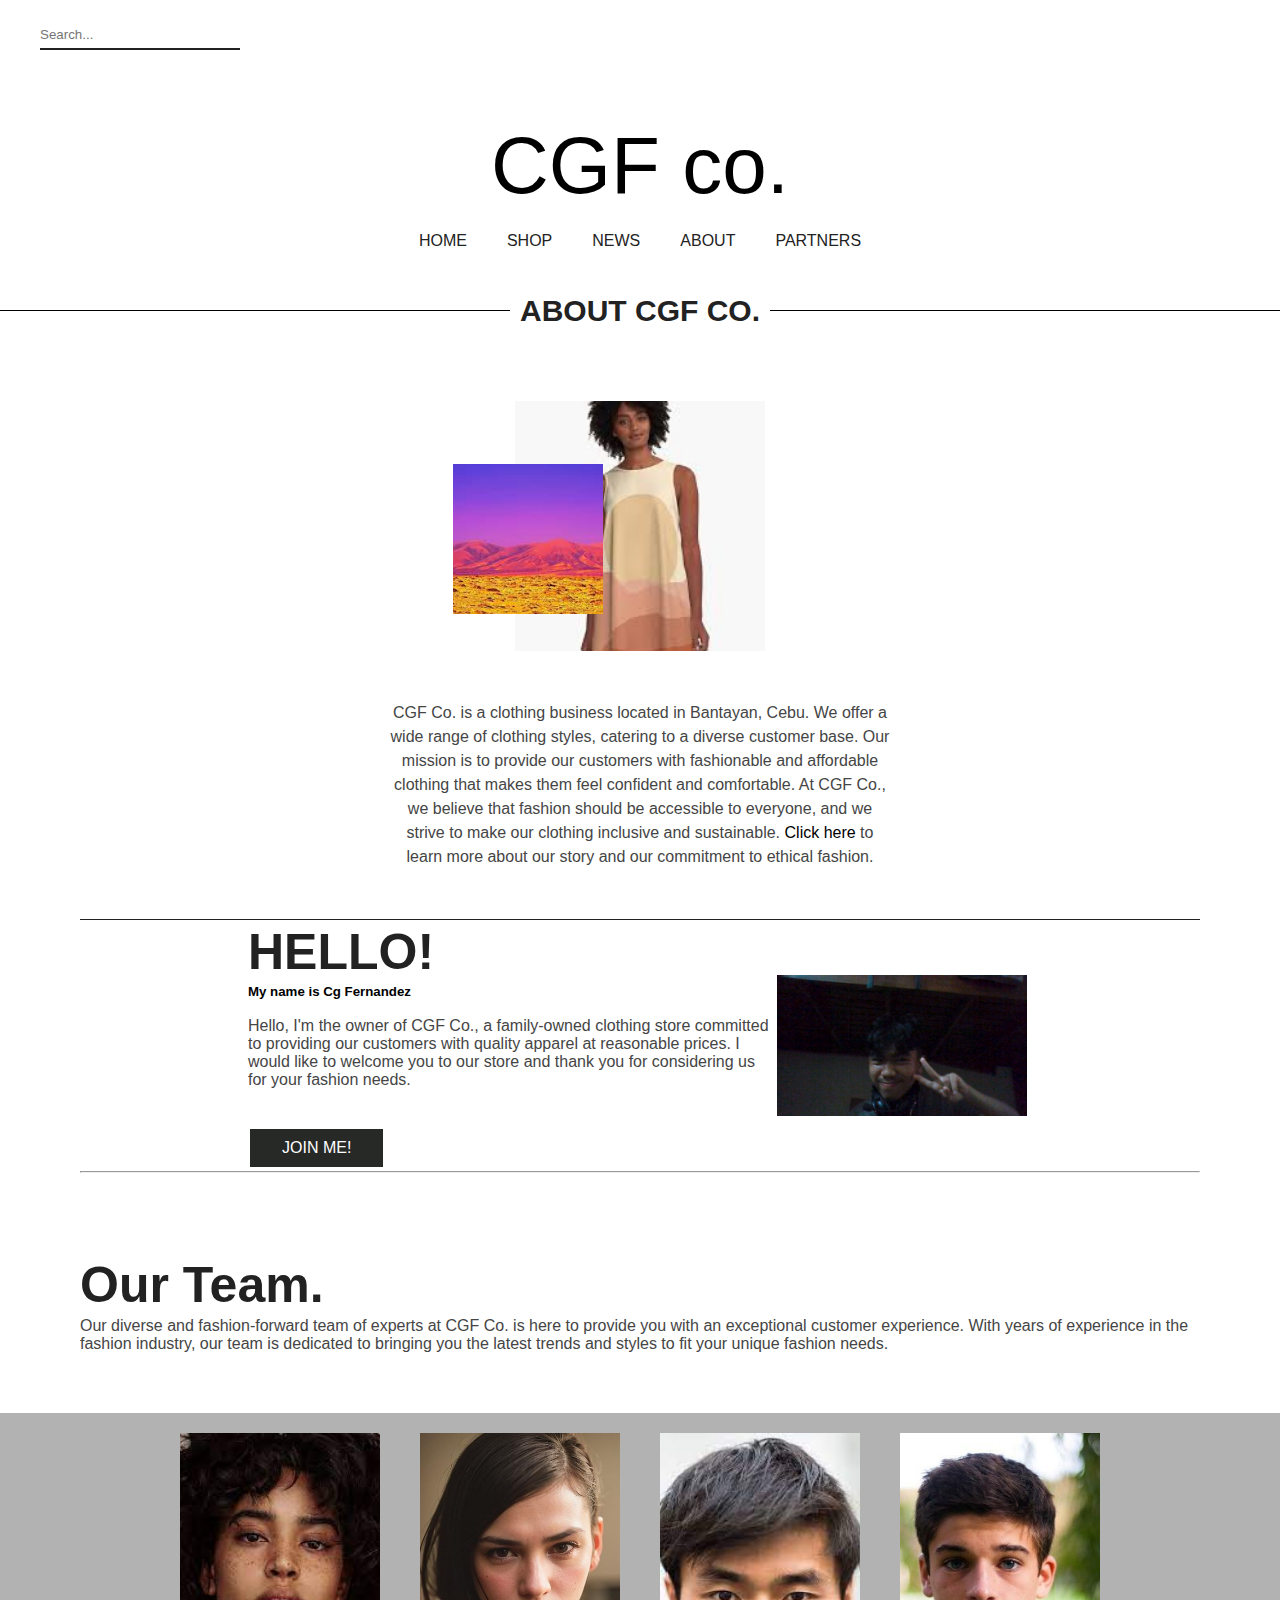
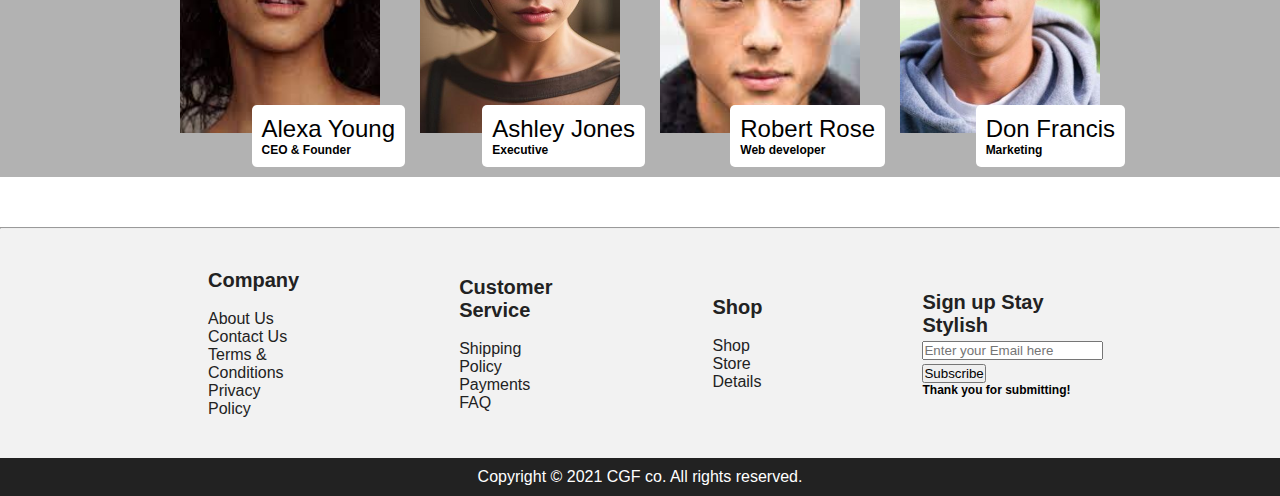
<file: about.html>
<!DOCTYPE html>
<html lang="en">
<head>
    <meta charset="UTF-8">
    <meta name="viewport" content="width=device-width, initial-scale=1.0">
    <title>CGF co.</title>
    <link rel="stylesheet" href="css/styles.css">
    <link rel="stylesheet" href="https://cdnjs.cloudflare.com/ajax/libs/font-awesome/6.5.1/css/all.min.css" integrity="sha512-DTOQO9RWCH3ppGqcWaEA1BIZOC6xxalwEsw9c2QQeAIftl+Vegovlnee1c9QX4TctnWMn13TZye+giMm8e2LwA==" crossorigin="anonymous" referrerpolicy="no-referrer" /></head>
<body>

<section id="search">
    <input type="text" placeholder="Search..." class="page-search">
    
    <div>   
    <ul id="searchIcons">
        <li><a href="login.html"><i class="fa-regular fa-user"></i></a></li>
        <li><a href="cart.html"><i class="fa-solid fa-cart-shopping"></i></a></li>
    </ul>
    </div>
</section>

 <section id="header">
    <a href="#default" class="logo">CGF co.</a>
    <div>
        <ul id="navbar">
            <li><a href="index.html">HOME</a></li>
            <li><a href="shop.html">SHOP</a></li>
            <li><a href="News.html">NEWS</a></li>
            <li><a href="about.html">ABOUT</a></li>
            <li><a href="partners.html">PARTNERS</a></li>
        </ul>
    </div>
 </section>

<div class="header-line">
    <hr>
    <h2>ABOUT CGF CO.</h2>
</div>

<section id="about1" class="section-p1">
    <div id="Overlapping">
        <img class="large-image" src="pics/optop2.jpg" alt="Large Image">
        <img class="small-image" src="pics/ontop.jpg" alt="Small Image">
    </div>
    <div class="centered-text">
        <p>CGF Co. is a clothing business located in Bantayan, Cebu. We offer a wide range of clothing styles, catering to a diverse customer base. Our mission is to provide our customers with fashionable and affordable clothing that makes them feel confident and comfortable. At CGF Co., we believe that fashion should be accessible to everyone, and we strive to make our clothing inclusive and sustainable. <a href="#">Click here</a> to learn more about our story and our commitment to ethical fashion.</p>
    </div>
    <div id="ownerSection">
        <div class="owner-container">
        <div id="owner-info">
            <h1>HELLO!</h1>
            <h5>My name is Cg Fernandez</h5>
            <br>
            <p>
                ​Hello, I'm the owner of CGF Co., a family-owned clothing store committed to providing our customers with quality apparel at reasonable prices. I would like to welcome you to our store and thank you for considering us for your fashion needs.
            </p>
            <a href="#"><i class="fa-brands fa-facebook"></i></a>
            <a href="#"><i class="fa-brands fa-square-instagram"></i></a>
            <a href="#"><i class="fa-brands fa-linkedin"></i></a>
            <br><br>
            <button class="add-to-cart">JOIN ME!</button>
        </div>
        <div id="owner-image">
            <img src="pics/me.jpg" alt="Owner">
        </div>
        </div>
    </div>
    <hr>
</section>

 <!--extension of about--> 
<div class="section-m1">
    <h1>Our Team.</h1>
    <p>Our diverse and fashion-forward team of experts at CGF Co. is here to provide you with an exceptional customer experience. With years of experience in the fashion industry, our team is dedicated to bringing you the latest trends and styles to fit your unique fashion needs.</p>
</div>
<div id="team-section">
    <div id="team-container">
    <div class="team-member">
        <img src="pics/team1.jpg" alt="Member 1">
        <div class="member-name">Alexa Young
        <h6>CEO & Founder</h6>
        </div>
    </div>
    <div class="team-member">
        <img src="pics/team2.jpeg" alt="Member 2">
        <div class="member-name">Ashley Jones
            <h6>Executive</h6>
        </div>
    </div>
    <div class="team-member">
        <img src="pics/team3.jpg" alt="Member 3">
        <div class="member-name">​Robert Rose
        <h6>Web developer</h6>
        </div>
    </div>
    <div class="team-member">
        <img src="/pics/team4.jpg" alt="Member 4">
        <div class="member-name">Don Francis
            <h6>Marketing</h6>
        </div>
    </div>
    </div>
</div>

<hr>
<footer>
    <section class="end-container">
        <div class="endBlock-container">
            <div class="section-m1">
                <h4>Company</h4><br>
                <ul>
                    <li><a href="about.html">About Us</a></li>
                    <li><a href="contact.html">Contact Us</a></li>
                    <li><a href="terms.html">Terms & Conditions</a></li>
                    <li><a href="privacy.html">Privacy Policy</a></li>
                </ul>
            </div>
            <div class="section-m1">
                <h4>Customer Service</h4><br>
                <ul>
                    <li><a href="shipping.html">Shipping Policy</a></li>
                    <li><a href="payments.html">Payments</a></li>
                    <li><a href="faq.html">FAQ</a></li>
                </ul>
            </div>
            <div class="section-m1">
                <h4>Shop</h4><br>
                <ul>
                    <li><a href="shop.html">Shop</a></li>
                    <li><a href="store-details.html">Store Details</a></li>
                </ul>
            </div>
            <div class="section-m1">
                <h4>Sign up Stay Stylish</h><br>
                <input type="text" placeholder="Enter your Email here"><br>
                <button>Subscribe</button>
                <h6>Thank you for submitting!</h6>
            </div>
        </div>
    </section>
</footer>

<div class="footer">
    <p>Copyright © 2021 CGF co. All rights reserved.</p>
 </div> 
    <script src="script.js"></script> 
</body>
</html>
</file>
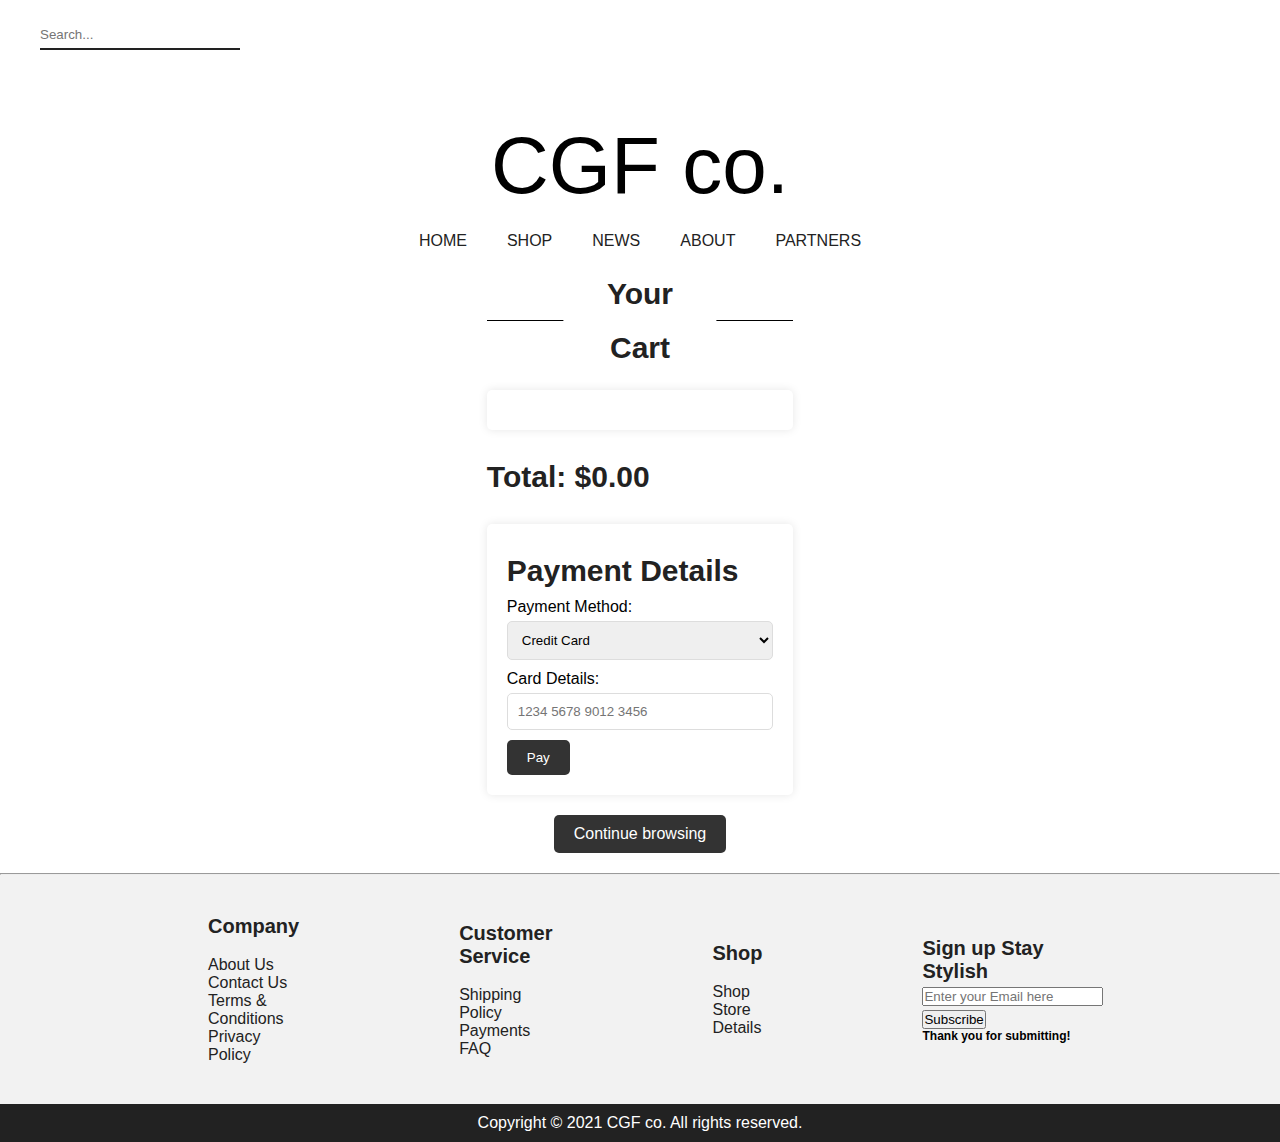
<file: cart.html>
<!DOCTYPE html>
<html lang="en">
<head>
    <meta charset="UTF-8">
    <meta name="viewport" content="width=device-width, initial-scale=1.0">
    <title>CGF co.</title>
    <link rel="stylesheet" href="css/styles.css">
    <link rel="stylesheet" href="https://cdnjs.cloudflare.com/ajax/libs/font-awesome/6.5.1/css/all.min.css" integrity="sha512-DTOQO9RWCH3ppGqcWaEA1BIZOC6xxalwEsw9c2QQeAIftl+Vegovlnee1c9QX4TctnWMn13TZye+giMm8e2LwA==" crossorigin="anonymous" referrerpolicy="no-referrer" /></head>
<body>

<section id="search">
    <input type="text" placeholder="Search..." class="page-search">
    
    <div>   
    <ul id="searchIcons">
        <li><a href="login.html"><i class="fa-regular fa-user"></i></a></li>
        <li><a href="cart.html"><i class="fa-solid fa-cart-shopping"></i></a></li>
    </ul>
    </div>
</section>

 <section id="header">
    <a href="#default" class="logo">CGF co.</a>
    <div>
        <ul id="navbar">
            <li><a href="index.html">HOME</a></li>
            <li><a href="shop.html">SHOP</a></li>
            <li><a href="News.html">NEWS</a></li>
            <li><a href="about.html">ABOUT</a></li>
            <li><a href="partners.html">PARTNERS</a></li>
        </ul>
    </div>
 </section>


 <body>
<div id="page-container">
<div class="h50px">
<div class="header-line">
    <h2>Your Cart</h2>
    <hr>
</div>
</div>


 <div id="cart-items"></div>

 <h2>Total: $<span id="total-cost">0.00</span></h2>

 <!-- Payment form -->
 <form id="payment-form">
     <h2>Payment Details</h2>
     <label for="payment-method">Payment Method:</label>
     <select id="payment-method">
         <option value="credit-card">Credit Card</option>
         <option value="bank-transfer">Bank Transfer</option>
     </select>
     <label for="card-details">Card Details:</label>
     <input id="card-details" type="text" placeholder="1234 5678 9012 3456">
     <button type="submit" id="pay-button">Pay</button>
 </form>

 <div>
    <button id="continue-browsing">Continue browsing</button>
</div>

    </div>
</body>
<hr>
<footer>
    <section class="end-container">
        <div class="endBlock-container">
            <div class="section-m1">
                <h4>Company</h4><br>
                <ul>
                    <li><a href="about.html">About Us</a></li>
                    <li><a href="contact.html">Contact Us</a></li>
                    <li><a href="terms.html">Terms & Conditions</a></li>
                    <li><a href="privacy.html">Privacy Policy</a></li>
                </ul>
            </div>
            <div class="section-m1">
                <h4>Customer Service</h4><br>
                <ul>
                    <li><a href="shipping.html">Shipping Policy</a></li>
                    <li><a href="payments.html">Payments</a></li>
                    <li><a href="faq.html">FAQ</a></li>
                </ul>
            </div>
            <div class="section-m1">
                <h4>Shop</h4><br>
                <ul>
                    <li><a href="shop.html">Shop</a></li>
                    <li><a href="store-details.html">Store Details</a></li>
                </ul>
            </div>
            <div class="section-m1">
                <h4>Sign up Stay Stylish</h><br>
                <input type="text" placeholder="Enter your Email here"><br>
                <button>Subscribe</button>
                <h6>Thank you for submitting!</h6>
            </div>
        </div>
    </section>
</footer>

<div class="footer">
    <p>Copyright © 2021 CGF co. All rights reserved.</p>
 </div> 
    <script src="cart.js"></script> 
</body>
</html>
</file>
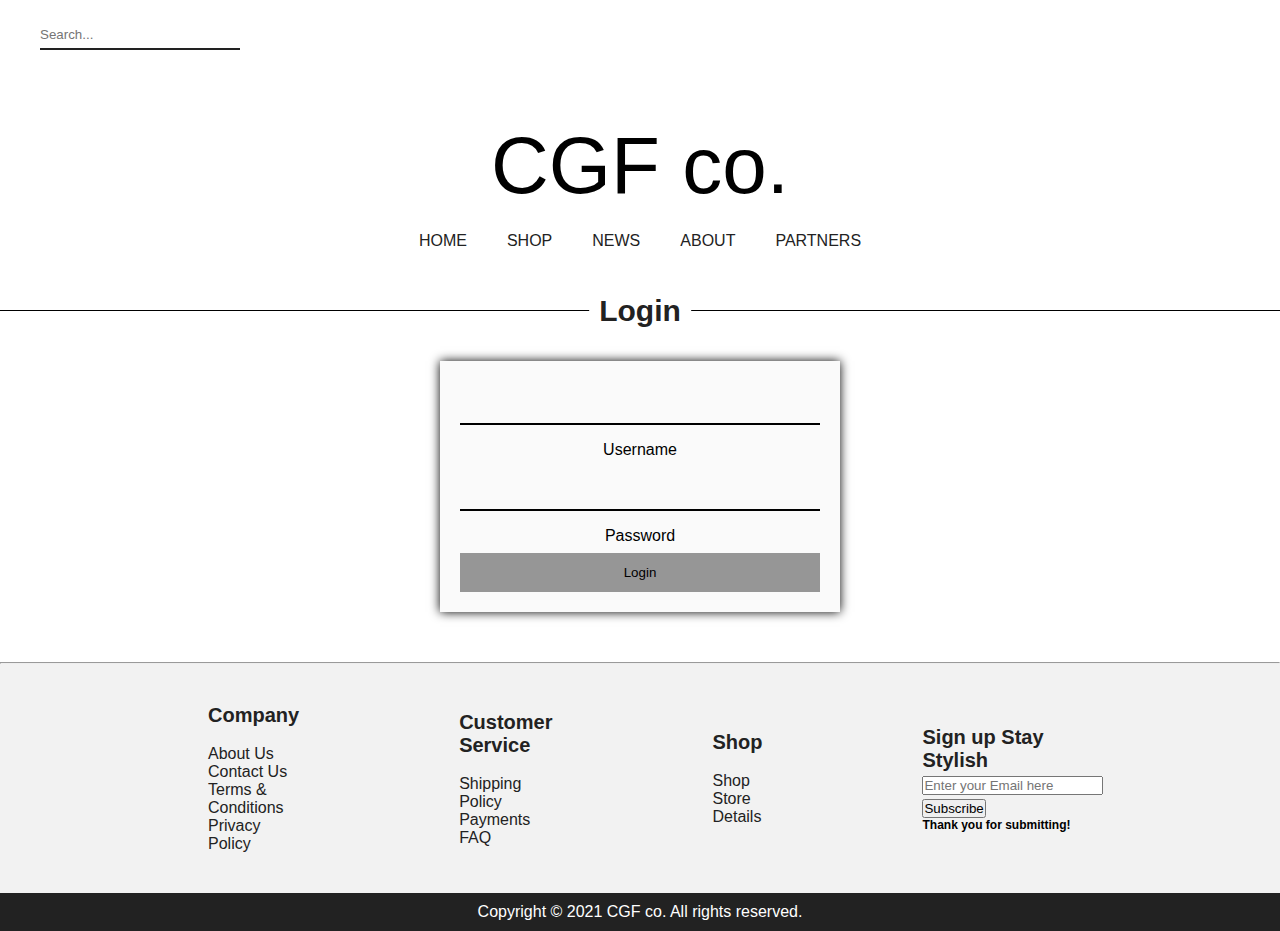
<file: login.html>
<!DOCTYPE html>
<html lang="en">
<head>
    <meta charset="UTF-8">
    <meta name="viewport" content="width=device-width, initial-scale=1.0">
    <title>CGF co.</title>
    <link rel="stylesheet" href="css/styles.css">
    <link rel="stylesheet" href="https://cdnjs.cloudflare.com/ajax/libs/font-awesome/6.5.1/css/all.min.css" integrity="sha512-DTOQO9RWCH3ppGqcWaEA1BIZOC6xxalwEsw9c2QQeAIftl+Vegovlnee1c9QX4TctnWMn13TZye+giMm8e2LwA==" crossorigin="anonymous" referrerpolicy="no-referrer" /></head>
<body>

    
<section id="search">
    <input type="text" placeholder="Search..." class="page-search">
    
    <div>   
    <ul id="searchIcons">
        <li><a href="login.html"><i class="fa-regular fa-user"></i></a></li>
        <li><a href="cart.html"><i class="fa-solid fa-cart-shopping"></i></a></li>
    </ul>
    </div>
</section>

 <section id="header">
    <a href="#default" class="logo">CGF co.</a>
    <div>
        <ul id="navbar">
            <li><a href="index.html">HOME</a></li>
            <li><a href="shop.html">SHOP</a></li>
            <li><a href="News.html">NEWS</a></li>
            <li><a href="about.html">ABOUT</a></li>
            <li><a href="partners.html">PARTNERS</a></li>
        </ul>
    </div>
 </section>



<div class="header-line">
    <hr>
    <h2>Login</h2>
</div>

<section id="login">
    <div id="login-container">
    <form id="loginForm">
        <input type="text" id="username" name="username" required>
        <label for="username">Username</label>

        <input type="password" id="password" name="password" required>
        <label for="password">Password</label>

        <button type="button" onclick="login()">Login</button>
    </form>
    </div>
</section>
    
    
<hr>
<footer>
    <section class="end-container">
        <div class="endBlock-container">
            <div class="section-m1">
                <h4>Company</h4><br>
                <ul>
                    <li><a href="about.html">About Us</a></li>
                    <li><a href="contact.html">Contact Us</a></li>
                    <li><a href="terms.html">Terms & Conditions</a></li>
                    <li><a href="privacy.html">Privacy Policy</a></li>
                </ul>
            </div>
            <div class="section-m1">
                <h4>Customer Service</h4><br>
                <ul>
                    <li><a href="shipping.html">Shipping Policy</a></li>
                    <li><a href="payments.html">Payments</a></li>
                    <li><a href="faq.html">FAQ</a></li>
                </ul>
            </div>
            <div class="section-m1">
                <h4>Shop</h4><br>
                <ul>
                    <li><a href="shop.html">Shop</a></li>
                    <li><a href="store-details.html">Store Details</a></li>
                </ul>
            </div>
            <div class="section-m1">
                <h4>Sign up Stay Stylish</h><br>
                <input type="text" placeholder="Enter your Email here"><br>
                <button>Subscribe</button>
                <h6>Thank you for submitting!</h6>
            </div>
        </div>
    </section>
</footer>

<div class="footer">
    <p>Copyright © 2021 CGF co. All rights reserved.</p>
 </div> 
    <script src="script.js"></script> 
</body>
</html>
</file>
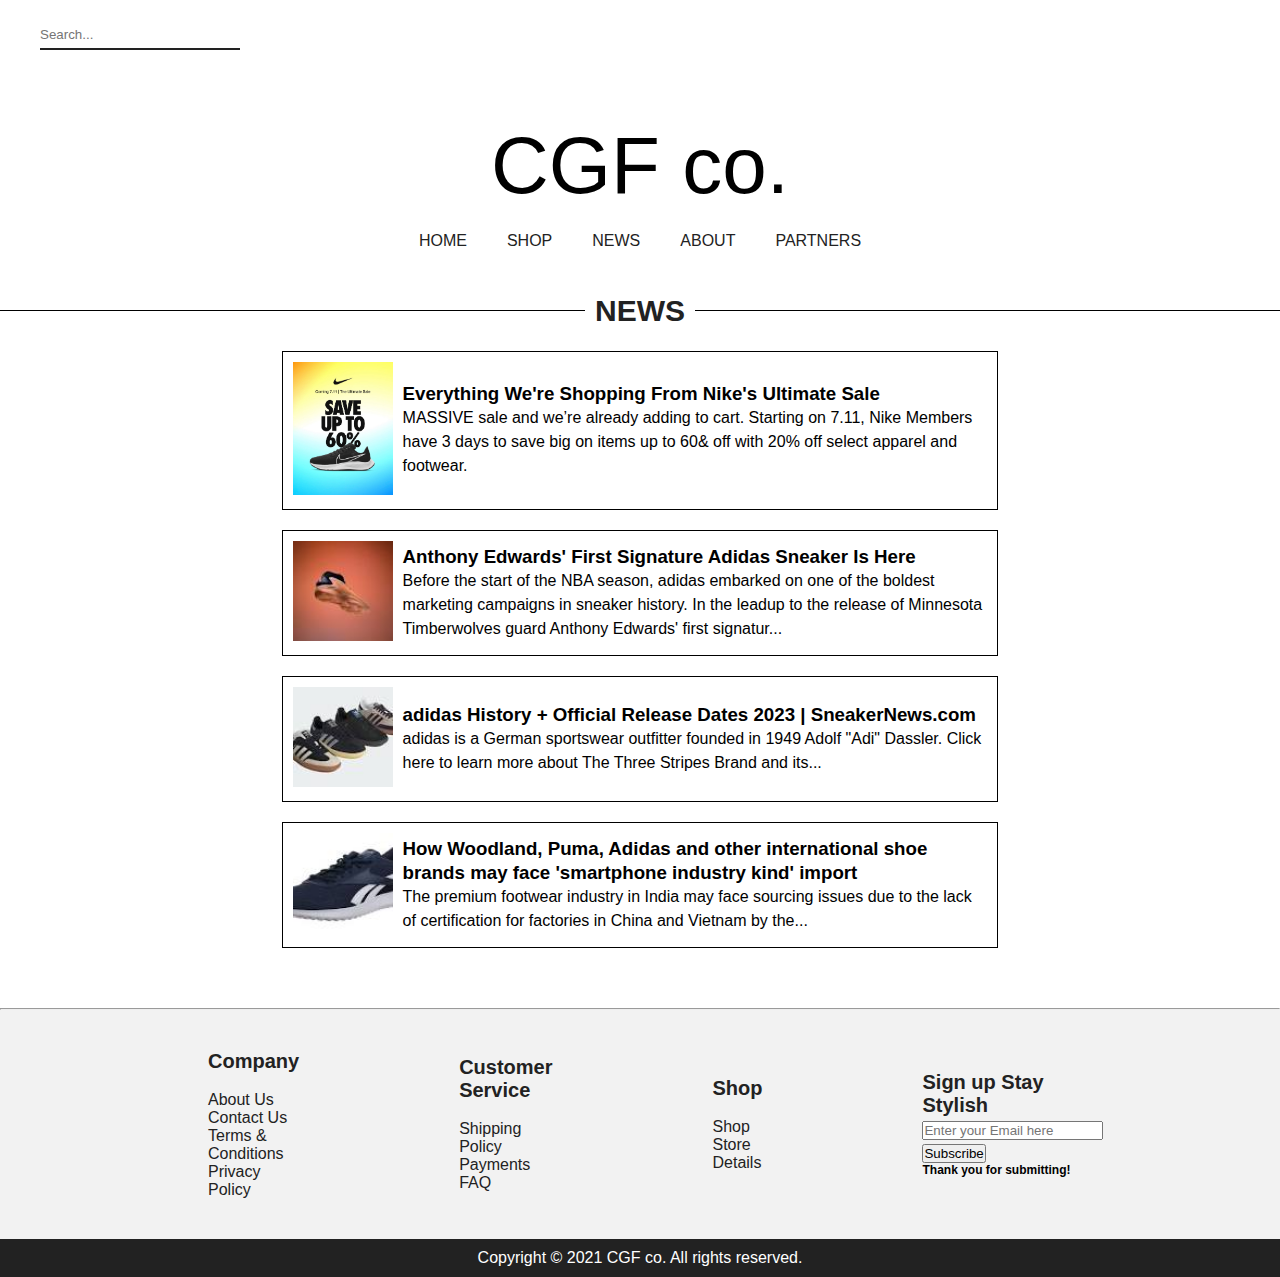
<file: News.html>
<!DOCTYPE html>
<html lang="en">
<head>
    <meta charset="UTF-8">
    <meta name="viewport" content="width=device-width, initial-scale=1.0">
    <title>CGF co.</title>
    <link rel="stylesheet" href="css/styles.css">
    <link rel="stylesheet" href="https://cdnjs.cloudflare.com/ajax/libs/font-awesome/6.5.1/css/all.min.css" integrity="sha512-DTOQO9RWCH3ppGqcWaEA1BIZOC6xxalwEsw9c2QQeAIftl+Vegovlnee1c9QX4TctnWMn13TZye+giMm8e2LwA==" crossorigin="anonymous" referrerpolicy="no-referrer" /></head>
<body>

<section id="search">
    <input type="text" placeholder="Search..." class="page-search">
    
    <div>   
    <ul id="searchIcons">
        <li><a href="login.html"><i class="fa-regular fa-user"></i></a></li>
        <li><a href="cart.html"><i class="fa-solid fa-cart-shopping"></i></a></li>
    </ul>
    </div>
</section>

 <section id="header">
    <a href="#default" class="logo">CGF co.</a>
    <div>
        <ul id="navbar">
            <li><a href="index.html">HOME</a></li>
            <li><a href="shop.html">SHOP</a></li>
            <li><a href="News.html">NEWS</a></li>
            <li><a href="about.html">ABOUT</a></li>
            <li><a href="partners.html">PARTNERS</a></li>
        </ul>
    </div>
 </section>

<div class="header-line">
    <hr>
    <h2>NEWS</h2>
</div>

<section id="news1" class="section-p1">
    <div class="news1-container">
        <div class="news">
            <div class="news-image">
                <img src="pics/news1.jpg" alt="news1">
            </div>
            <div class="news-content">
                <h3><a href="https://www.cnkdaily.com/blog-s/nike-ultimate-sale">Everything We're Shopping From Nike's Ultimate Sale</a></h3>
                <a href="https://www.cnkdaily.com/blog-s/nike-ultimate-sale"> MASSIVE sale and we’re already adding to cart.  Starting on 7.11, Nike Members have 3 days to save big on items up to 60& off with 20% off select apparel and footwear. </a>
            </div>
        </div>
        <div class="news">
            <div class="news-image">
                <img src="pics/new2.jpg" alt="news2">
            </div>
            <div class="news-content">
                <h3><a href="https://www.si.com/fannation/sneakers/news/anthony-edwards-first-signature-adidas-sneaker-is-here">Anthony Edwards' First Signature Adidas Sneaker Is Here</a></h3>
                <a href="https://www.cnkdaily.com/blog-s/nike-ultimate-sale"> Before the start of the NBA season, adidas embarked on one of the boldest marketing campaigns in sneaker history. In the leadup to the release of Minnesota Timberwolves guard Anthony Edwards' first signatur...</a>
            </div>
        </div>
        <div class="news">
            <div class="news-image">
                <img src="pics/new3.jpg" alt="news3">
            </div>
            <div class="news-content">
                <h3><a href="https://sneakernews.com/category/adidas/"><a>adidas History + Official Release Dates 2023 | SneakerNews.com</a></h3>
                <a href="https://www.cnkdaily.com/blog-s/nike-ultimate-sale">adidas is a German sportswear outfitter founded in 1949 Adolf "Adi" Dassler. Click here to learn more about The Three Stripes Brand and its... </a>
            </div>
        </div>
        <div class="news">
            <div class="news-image">
                <img src="pics/news4.jpg" alt="news4">
            </div>
            <div class="news-content">
                <h3><a href="https://timesofindia.indiatimes.com/gadgets-news/how-woodland-puma-adidas-and-other-international-shoe-brands-may-face-smartphone-industry-kind-import-issues/articleshow/106103182.cms">How Woodland, Puma, Adidas and other international shoe brands may face 'smartphone industry kind' import</a></h3>
                <a href="https://www.cnkdaily.com/blog-s/nike-ultimate-sale"> The premium footwear industry in India may face sourcing issues due to the lack of certification for factories in China and Vietnam by the...</a>
            </div>
        </div>
    </div>
</section>
 
<hr>
<footer>
    <section class="end-container">
        <div class="endBlock-container">
            <div class="section-m1">
                <h4>Company</h4><br>
                <ul>
                    <li><a href="about.html">About Us</a></li>
                    <li><a href="contact.html">Contact Us</a></li>
                    <li><a href="terms.html">Terms & Conditions</a></li>
                    <li><a href="privacy.html">Privacy Policy</a></li>
                </ul>
            </div>
            <div class="section-m1">
                <h4>Customer Service</h4><br>
                <ul>
                    <li><a href="shipping.html">Shipping Policy</a></li>
                    <li><a href="payments.html">Payments</a></li>
                    <li><a href="faq.html">FAQ</a></li>
                </ul>
            </div>
            <div class="section-m1">
                <h4>Shop</h4><br>
                <ul>
                    <li><a href="shop.html">Shop</a></li>
                    <li><a href="store-details.html">Store Details</a></li>
                </ul>
            </div>
            <div class="section-m1">
                <h4>Sign up Stay Stylish</h><br>
                <input type="text" placeholder="Enter your Email here"><br>
                <button>Subscribe</button>
                <h6>Thank you for submitting!</h6>
            </div>
        </div>
    </section>
</footer>

<div class="footer">
    <p>Copyright © 2021 CGF co. All rights reserved.</p>
 </div> 
    <script src="script.js"></script> 
</body>
</html>
</file>
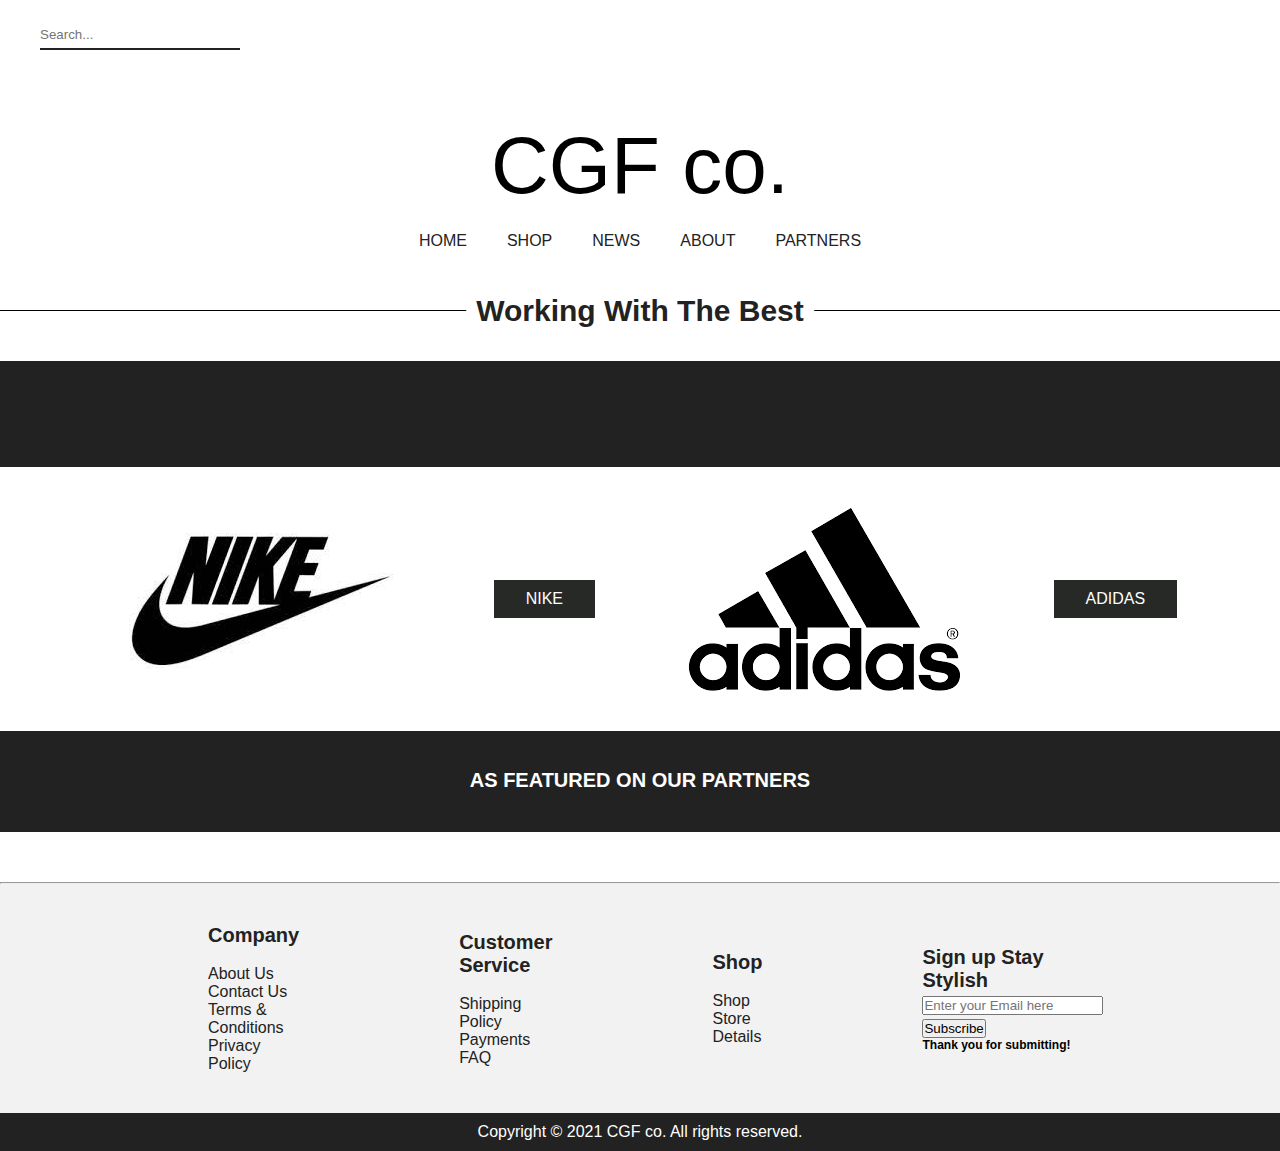
<file: partners.html>
<!DOCTYPE html>
<html lang="en">
<head>
    <meta charset="UTF-8">
    <meta name="viewport" content="width=device-width, initial-scale=1.0">
    <title>CGF co.</title>
    <link rel="stylesheet" href="css/styles.css">
    <link rel="stylesheet" href="https://cdnjs.cloudflare.com/ajax/libs/font-awesome/6.5.1/css/all.min.css" integrity="sha512-DTOQO9RWCH3ppGqcWaEA1BIZOC6xxalwEsw9c2QQeAIftl+Vegovlnee1c9QX4TctnWMn13TZye+giMm8e2LwA==" crossorigin="anonymous" referrerpolicy="no-referrer" /></head>
<body>

<section id="search">
    <input type="text" placeholder="Search..." class="page-search">
    
    <div>   
    <ul id="searchIcons">
        <li><a href="login.html"><i class="fa-regular fa-user"></i></a></li>
        <li><a href="cart.html"><i class="fa-solid fa-cart-shopping"></i></a></li>
    </ul>
    </div>
</section>

 <section id="header">
    <a href="#default" class="logo">CGF co.</a>
    <div>
        <ul id="navbar">
            <li><a href="index.html">HOME</a></li>
            <li><a href="shop.html">SHOP</a></li>
            <li><a href="News.html">NEWS</a></li>
            <li><a href="about.html">ABOUT</a></li>
            <li><a href="partners.html">PARTNERS</a></li>
        </ul>
    </div>
 </section>

<div class="header-line">
    <hr>
    <h2>Working With The Best</h2>
</div>
<section id="partner">
    <br>
    <br>

    <div id="partner-container">
        <img src="pics/partner1.jpg" alt="Partners">
        <a href="https://www.nike.com">
            <button class="add-to-cart">NIKE</button>
        </a>
        <img src="pics/partner2.png" alt="Partners">
        <a href="https://www.adidas.com">
            <button class="add-to-cart">ADIDAS</button>
        </a>
    </div>
    <br>
    <h4>AS FEATURED ON OUR PARTNERS</h4>
</section>

<hr>
<footer>
    <section class="end-container">
        <div class="endBlock-container">
            <div class="section-m1">
                <h4>Company</h4><br>
                <ul>
                    <li><a href="about.html">About Us</a></li>
                    <li><a href="contact.html">Contact Us</a></li>
                    <li><a href="terms.html">Terms & Conditions</a></li>
                    <li><a href="privacy.html">Privacy Policy</a></li>
                </ul>
            </div>
            <div class="section-m1">
                <h4>Customer Service</h4><br>
                <ul>
                    <li><a href="shipping.html">Shipping Policy</a></li>
                    <li><a href="payments.html">Payments</a></li>
                    <li><a href="faq.html">FAQ</a></li>
                </ul>
            </div>
            <div class="section-m1">
                <h4>Shop</h4><br>
                <ul>
                    <li><a href="shop.html">Shop</a></li>
                    <li><a href="store-details.html">Store Details</a></li>
                </ul>
            </div>
            <div class="section-m1">
                <h4>Sign up Stay Stylish</h><br>
                <input type="text" placeholder="Enter your Email here"><br>
                <button>Subscribe</button>
                <h6>Thank you for submitting!</h6>
            </div>
        </div>
    </section>
</footer>

<div class="footer">
    <p>Copyright © 2021 CGF co. All rights reserved.</p>
 </div> 
    <script src="script.js"></script> 
</body>
</html>
</file>
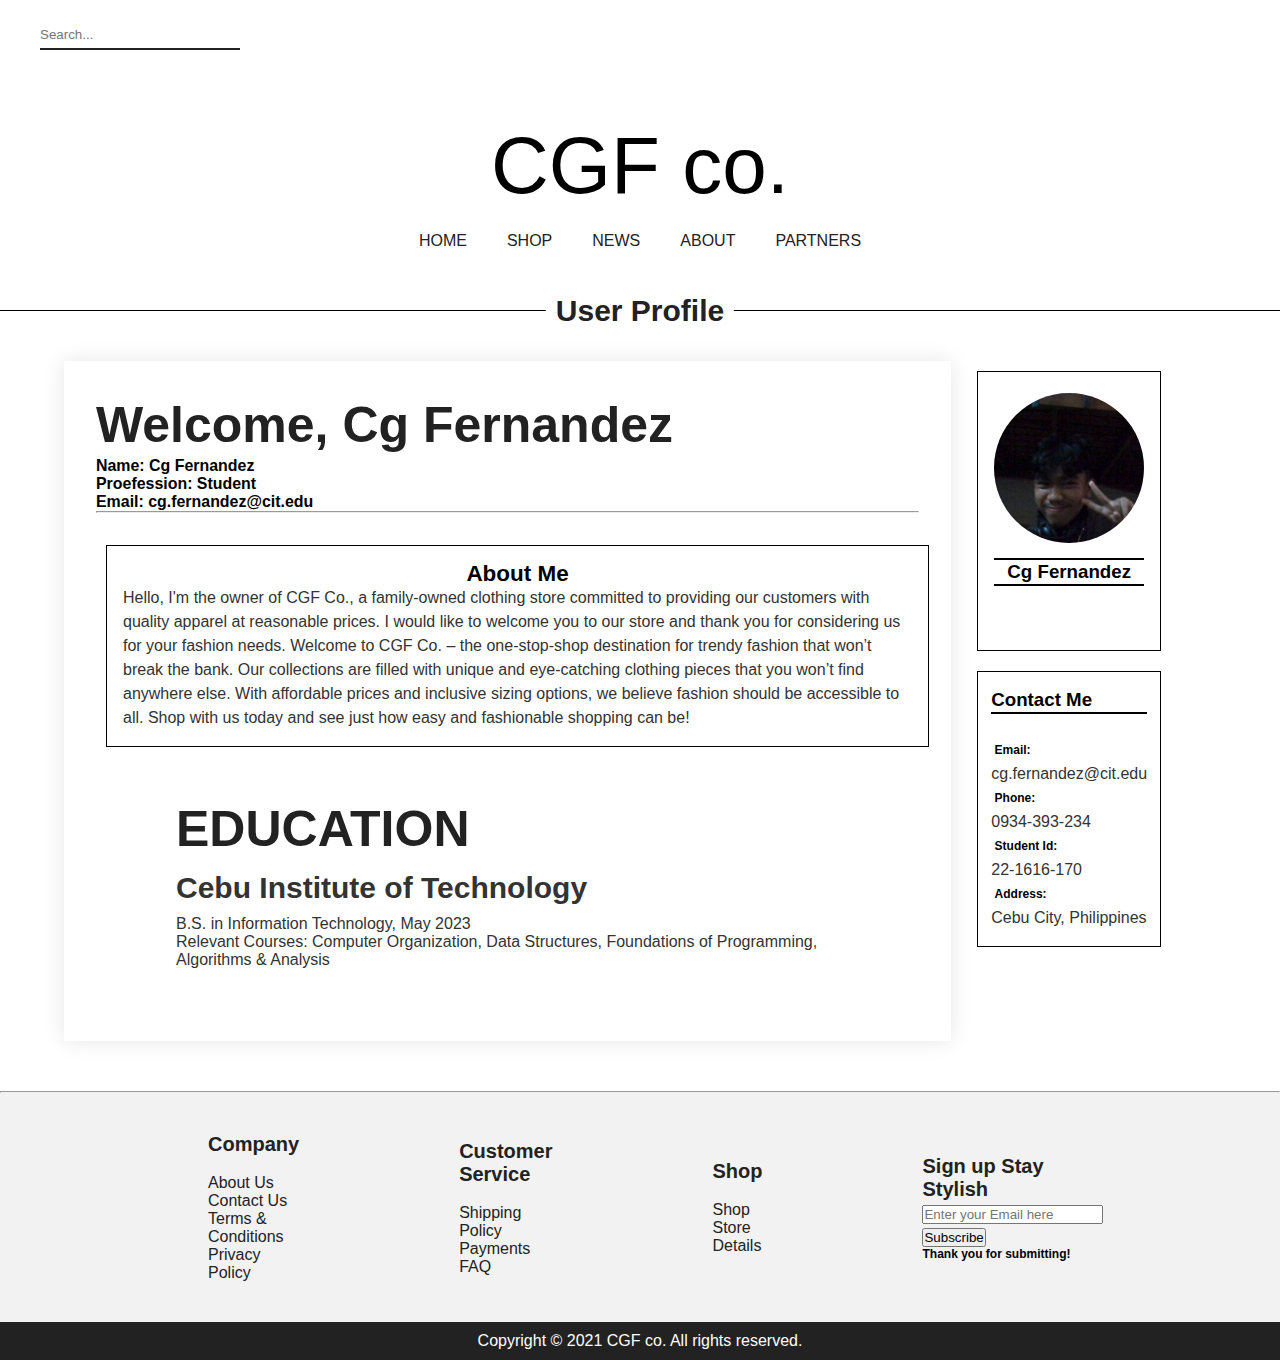
<file: profile.html>
<!DOCTYPE html>
<html lang="en">
<head>
    <meta charset="UTF-8">
    <meta name="viewport" content="width=device-width, initial-scale=1.0">
    <title>CGF co.</title>
    <link rel="stylesheet" href="css/styles.css">
    <link rel="stylesheet" href="https://cdnjs.cloudflare.com/ajax/libs/font-awesome/6.5.1/css/all.min.css" integrity="sha512-DTOQO9RWCH3ppGqcWaEA1BIZOC6xxalwEsw9c2QQeAIftl+Vegovlnee1c9QX4TctnWMn13TZye+giMm8e2LwA==" crossorigin="anonymous" referrerpolicy="no-referrer" /></head>
<body>

    
<section id="search">
    <input type="text" placeholder="Search..." class="page-search">
    
    <div>   
    <ul id="searchIcons">
        <li><a href="login.html"><i class="fa-regular fa-user"></i></a></li>
        <li><a href="cart.html"><i class="fa-solid fa-cart-shopping"></i></a></li>
    </ul>
    </div>
</section>

 <section id="header">
    <a href="#default" class="logo">CGF co.</a>
    <div>
        <ul id="navbar">
            <li><a href="index.html">HOME</a></li>
            <li><a href="shop.html">SHOP</a></li>
            <li><a href="News.html">NEWS</a></li>
            <li><a href="about.html">ABOUT</a></li>
            <li><a href="partners.html">PARTNERS</a></li>
        </ul>
    </div>
 </section>

 <div class="header-line">
    <hr>
    <h2>User Profile</h2>
</div>

<section id="profile">
    <div class="page-container">
        <div class="main-page">
            <h1>Welcome, Cg Fernandez</h1>
            <h5 id="fullname">Name: Cg Fernandez</h5>
            <h5 id="job">Proefession: Student</h5>
            <h5 id="email">Email: cg.fernandez@cit.edu</h5>

            <hr><br>
            <div class="box">
                <h3>About Me</h3>
                <p>Hello, I'm the owner of CGF Co., a family-owned clothing store committed to providing our customers with quality apparel at reasonable prices. I would like to welcome you to our store and thank you for considering us for your fashion needs.
                    Welcome to CGF Co. – the one-stop-shop destination for trendy fashion that won’t break the bank. Our collections are filled with unique and eye-catching clothing pieces that you won’t find anywhere else. With affordable prices and inclusive sizing options, we believe fashion should be accessible to all. Shop with us today and see just how easy and fashionable shopping can be!
                </p>
            </div>
            <div class="section-p1">
                <h1>EDUCATION</h1>
                <h2>Cebu Institute of Technology</h2>
                <p>B.S. in Information Technology, May 2023</p>
                <p>Relevant Courses: Computer Organization, Data Structures, Foundations of Programming, Algorithms & Analysis</p>
            
            </div>
        </div>
        <div class="sidebar">
            <div class="box">
                <div id="profile-pic">
                <img src="pics/me.jpg">
                </div>
                <hr/>
                <h3 id="fullname">Cg Fernandez</h3>
                <hr>
                <br>
                <div>
                    <a href="https://github.com/cg-del" target="_blank" rel="noopener"><i class="fab fa-github"></i></a>&nbsp;
                    <a href="#" target="_blank"><i class="fab fa-instagram"></i></a>&nbsp; 
                    <a href="#" target="_blank"><i class="fab fa-facebook"></i></a>&nbsp; 
                    <a href="#" target="_blank"><i class="fab fa-linkedin"></i></a>&nbsp; 
                </div>
            </div>
            <div class="rectangle">
                <div>
                    <h3>Contact Me</h3>
                    <hr>
                    <br>
                    <h6><i class="fas fa-envelope"></i>&nbsp;Email:</h6>
                    <p>cg.fernandez@cit.edu</p>
                    <h6><i class="fas fa-phone"></i>&nbsp;Phone:</h6>
                    <p>0934-393-234</p>
                    <h6><i class="fas fa-id-card"></i>&nbsp;Student Id:</h6>
                    <p>22-1616-170</p>
                    <h6><i class="fas fa-map-marker-alt"></i>&nbsp;Address:</h6>
                    <p>Cebu City, Philippines</p>
                </div>
            </div>
        </div>
    </div>
</section>


<hr>
<footer>
    <section class="end-container">
        <div class="endBlock-container">
            <div class="section-m1">
                <h4>Company</h4><br>
                <ul>
                    <li><a href="about.html">About Us</a></li>
                    <li><a href="contact.html">Contact Us</a></li>
                    <li><a href="terms.html">Terms & Conditions</a></li>
                    <li><a href="privacy.html">Privacy Policy</a></li>
                </ul>
            </div>
            <div class="section-m1">
                <h4>Customer Service</h4><br>
                <ul>
                    <li><a href="shipping.html">Shipping Policy</a></li>
                    <li><a href="payments.html">Payments</a></li>
                    <li><a href="faq.html">FAQ</a></li>
                </ul>
            </div>
            <div class="section-m1">
                <h4>Shop</h4><br>
                <ul>
                    <li><a href="shop.html">Shop</a></li>
                    <li><a href="store-details.html">Store Details</a></li>
                </ul>
            </div>
            <div class="section-m1">
                <h4>Sign up Stay Stylish</h><br>
                <input type="text" placeholder="Enter your Email here"><br>
                <button>Subscribe</button>
                <h6>Thank you for submitting!</h6>
            </div>
        </div>
    </section>
    <div class="footer">
        <p>Copyright © 2021 CGF co. All rights reserved.</p>
     </div> 
</footer>
    <script src="script.js"></script> 
</body>
</html>
</file>
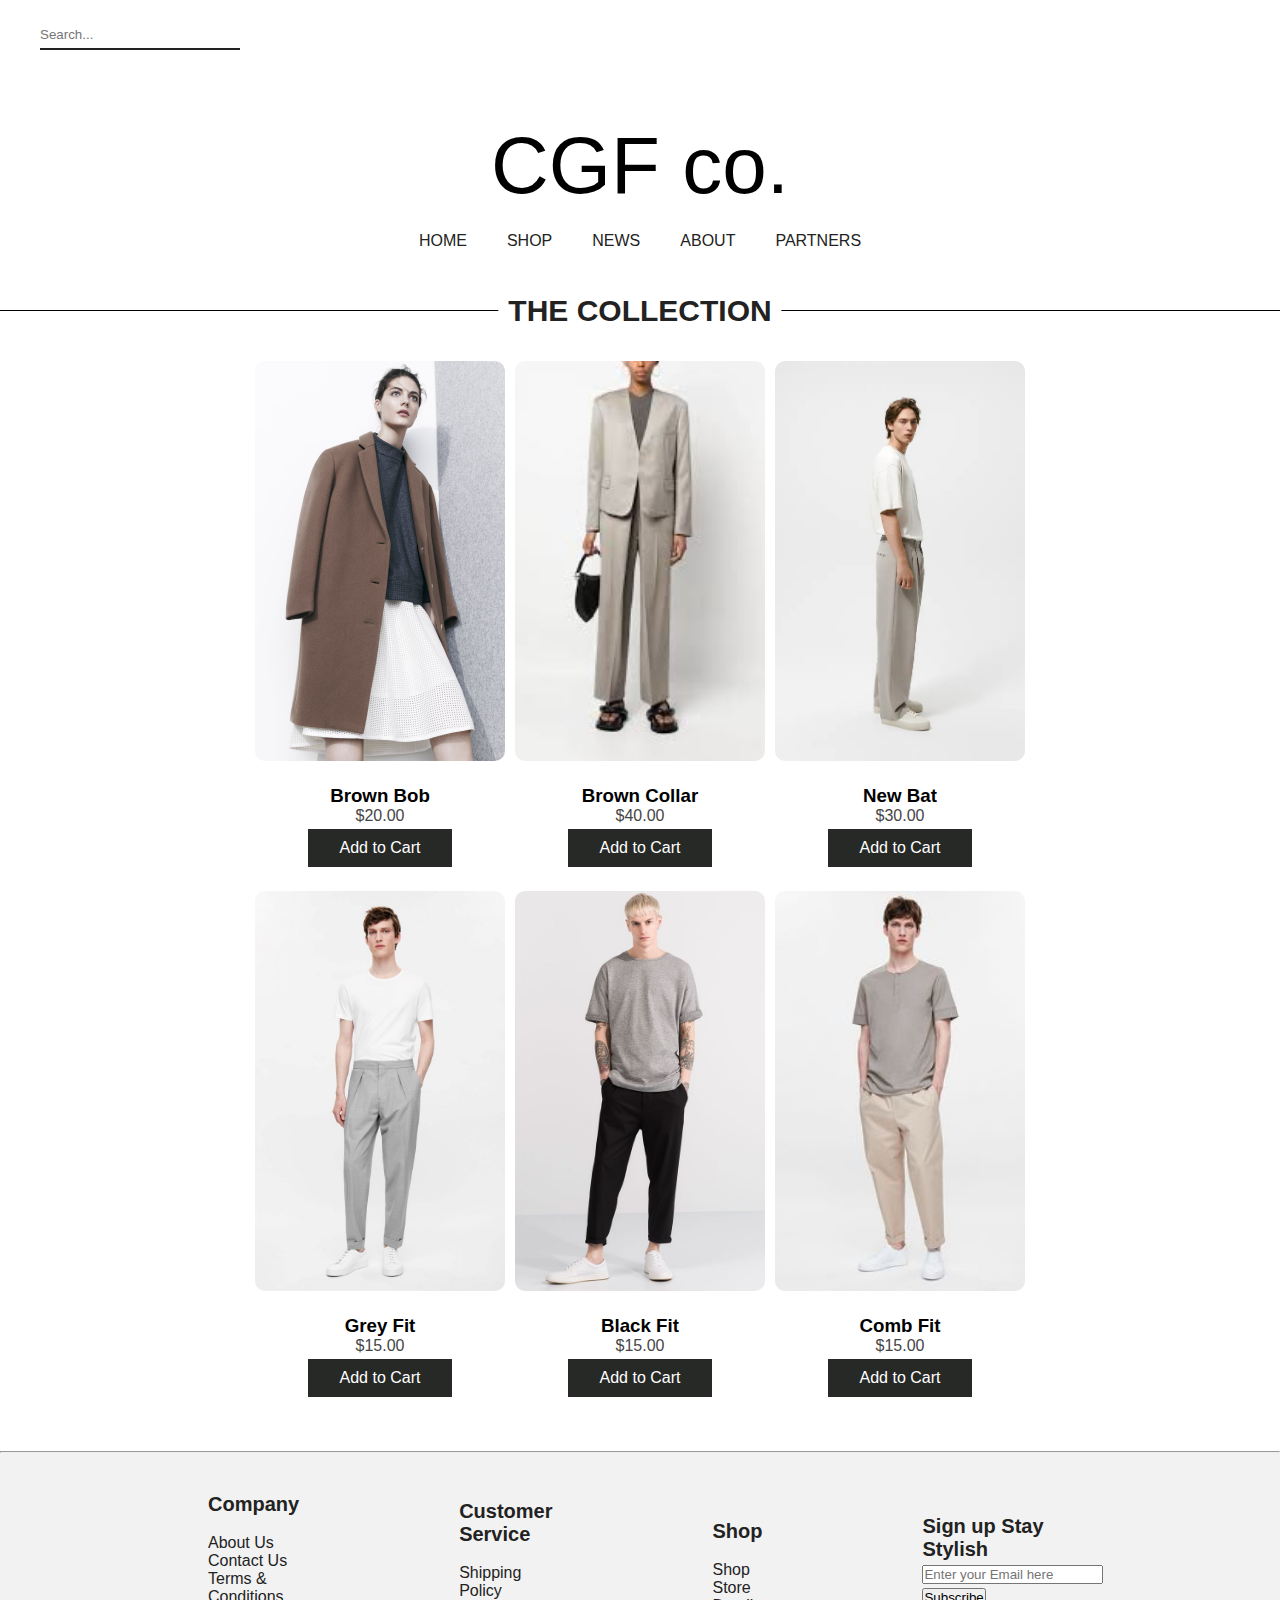
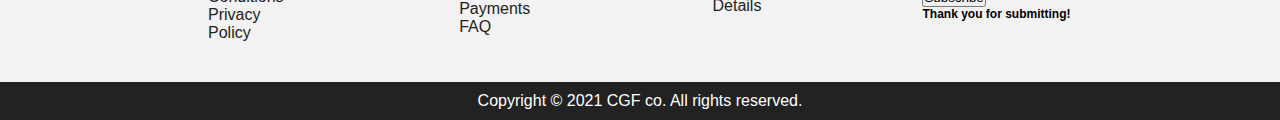
<file: shop.html>
<!DOCTYPE html>
<html lang="en">
<head>
    <meta charset="UTF-8">
    <meta name="viewport" content="width=device-width, initial-scale=1.0">
    <title>CGF co.</title>
    <link rel="stylesheet" href="css/styles.css">
    <link rel="stylesheet" href="https://cdnjs.cloudflare.com/ajax/libs/font-awesome/6.5.1/css/all.min.css" integrity="sha512-DTOQO9RWCH3ppGqcWaEA1BIZOC6xxalwEsw9c2QQeAIftl+Vegovlnee1c9QX4TctnWMn13TZye+giMm8e2LwA==" crossorigin="anonymous" referrerpolicy="no-referrer" /></head>
<body>

<section id="search">
    <input type="text" placeholder="Search..." class="page-search">
    
    <div>   
    <ul id="searchIcons">
        <li><a href="login.html"><i class="fa-regular fa-user"></i></a></li>
        <li><a href="cart.html"><i class="fa-solid fa-cart-shopping"></i></a></li>
    </ul>
    </div>
</section>

 <section id="header">
    <a href="#default" class="logo">CGF co.</a>
    <div>
        <ul id="navbar">
            <li><a href="index.html">HOME</a></li>
            <li><a href="shop.html">SHOP</a></li>
            <li><a href="News.html">NEWS</a></li>
            <li><a href="about.html">ABOUT</a></li>
            <li><a href="partners.html">PARTNERS</a></li>
        </ul>
    </div>
 </section>

<div class="header-line">
    <hr>
    <h2>THE COLLECTION</h2>
</div>

<section id="product1" class="section-p1">
   <div class="pro-container">
    <div class="product">
        <img src="pics/sell1.jpg" alt="product1">
        <h3>Brown Bob</h3>
        <p>$20.00</p>
        <button class="add-to-cart" onclick="addToCart('Brown Bob', 20.00, 'pics/sell1.jpg')">Add to Cart</button>
    </div>
    <div class="product">
        <img src="pics/sell2.jpg" alt="product2">
        <h3>Brown Collar</h3>
        <p>$40.00</p>
        <button class="add-to-cart" onclick="addToCart('Brown Collar', 40.00,'pics/sell2.jpg')">Add to Cart</button>
    </div>
    <div class="product">
        <img src="pics/sell3.jpeg" alt="product3">
        <h3>New Bat</h3>
        <p>$30.00</p>
        <button class="add-to-cart" onclick="addToCart('New Bat', 30.00, 'pics/sell3.jpeg')">Add to Cart</button>
    </div>
    <div class="product">
        <img src="pics/sell4.jpg" alt="product4">
        <h3>Grey Fit</h3>
        <p>$15.00</p>
        <button class="add-to-cart" onclick="addToCart('Grey Fit', 15.00,'pics/sell4.jpg')">Add to Cart</button>
    </div>
    <div class="product">
        <img src="pics/sell5.jpg" alt="product5">
        <h3>Black Fit</h3>
        <p>$15.00</p>
        <button class="add-to-cart" onclick="addToCart('Black Fit', 15.00,'pics/sell5.jpg')">Add to Cart</button>
    </div>
    <div class="product">
        <img src="pics/sell6.jpg" alt="product6">
        <h3>Comb Fit</h3>
        <p>$15.00</p>
        <button class="add-to-cart" onclick="addToCart('Comb Fit', 15.00,'pics/sell6.jpg')">Add to Cart</button>
    </div>
    </div>
</section>

<hr>
<footer>
    <section class="end-container">
        <div class="endBlock-container">
            <div class="section-m1">
                <h4>Company</h4><br>
                <ul>
                    <li><a href="about.html">About Us</a></li>
                    <li><a href="contact.html">Contact Us</a></li>
                    <li><a href="terms.html">Terms & Conditions</a></li>
                    <li><a href="privacy.html">Privacy Policy</a></li>
                </ul>
            </div>
            <div class="section-m1">
                <h4>Customer Service</h4><br>
                <ul>
                    <li><a href="shipping.html">Shipping Policy</a></li>
                    <li><a href="payments.html">Payments</a></li>
                    <li><a href="faq.html">FAQ</a></li>
                </ul>
            </div>
            <div class="section-m1">
                <h4>Shop</h4><br>
                <ul>
                    <li><a href="shop.html">Shop</a></li>
                    <li><a href="store-details.html">Store Details</a></li>
                </ul>
            </div>
            <div class="section-m1">
                <h4>Sign up Stay Stylish</h><br>
                <input type="text" placeholder="Enter your Email here"><br>
                <button>Subscribe</button>
                <h6>Thank you for submitting!</h6>
            </div>
        </div>
    </section>
</footer>

<div class="footer">
    <p>Copyright © 2021 CGF co. All rights reserved.</p>
 </div> 
    <script src="script.js"></script> 
    <script src="cart.js"></script>

</body>
</html>
</file>
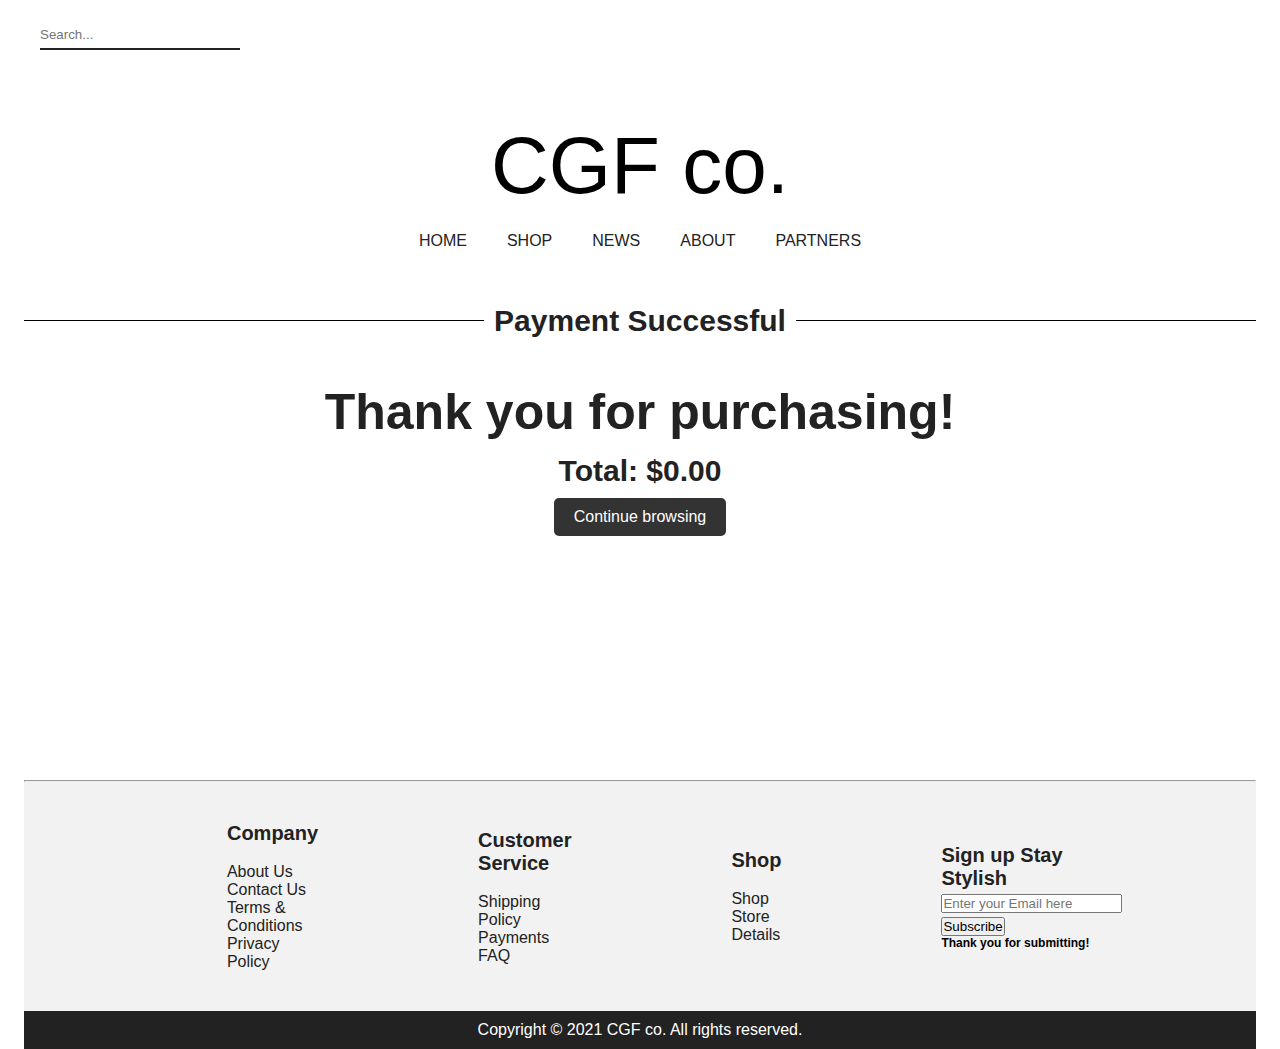
<file: successpay.html>
<!DOCTYPE html>
<html lang="en">
<head>
    <meta charset="UTF-8">
    <meta name="viewport" content="width=device-width, initial-scale=1.0">
    <title>CGF co.</title>
    <link rel="stylesheet" href="css/styles.css">
    <link rel="stylesheet" href="https://cdnjs.cloudflare.com/ajax/libs/font-awesome/6.5.1/css/all.min.css" integrity="sha512-DTOQO9RWCH3ppGqcWaEA1BIZOC6xxalwEsw9c2QQeAIftl+Vegovlnee1c9QX4TctnWMn13TZye+giMm8e2LwA==" crossorigin="anonymous" referrerpolicy="no-referrer" /></head>
<body>

<section id="search">
    <input type="text" placeholder="Search..." class="page-search">
    
    <div>   
    <ul id="searchIcons">
        <li><a href="login.html"><i class="fa-regular fa-user"></i></a></li>
        <li><a href="cart.html"><i class="fa-solid fa-cart-shopping"></i></a></li>
    </ul>
    </div>
</section>

 <section id="header">
    <a href="#default" class="logo">CGF co.</a>
    <div>
        <ul id="navbar">
            <li><a href="index.html">HOME</a></li>
            <li><a href="shop.html">SHOP</a></li>
            <li><a href="News.html">NEWS</a></li>
            <li><a href="about.html">ABOUT</a></li>
            <li><a href="partners.html">PARTNERS</a></li>
        </ul>
    </div>
 </section>


 <body>
<div id="page-container">
<div class="h50px">
<div class="header-line">
    <h2>Payment Successful</h2>
    <hr>
</div>
</div>

<div class="h400px">
    <h1>Thank you for purchasing!</h1>

 <h2>Total: $<span id="total-cost">0.00</span></h2>
 <button id="continue-browsing">Continue browsing</button>

</div>


<hr>
<footer>
    <section class="end-container">
        <div class="endBlock-container">
            <div class="section-m1">
                <h4>Company</h4><br>
                <ul>
                    <li><a href="about.html">About Us</a></li>
                    <li><a href="contact.html">Contact Us</a></li>
                    <li><a href="terms.html">Terms & Conditions</a></li>
                    <li><a href="privacy.html">Privacy Policy</a></li>
                </ul>
            </div>
            <div class="section-m1">
                <h4>Customer Service</h4><br>
                <ul>
                    <li><a href="shipping.html">Shipping Policy</a></li>
                    <li><a href="payments.html">Payments</a></li>
                    <li><a href="faq.html">FAQ</a></li>
                </ul>
            </div>
            <div class="section-m1">
                <h4>Shop</h4><br>
                <ul>
                    <li><a href="shop.html">Shop</a></li>
                    <li><a href="store-details.html">Store Details</a></li>
                </ul>
            </div>
            <div class="section-m1">
                <h4>Sign up Stay Stylish</h><br>
                <input type="text" placeholder="Enter your Email here"><br>
                <button>Subscribe</button>
                <h6>Thank you for submitting!</h6>
            </div>
        </div>
    </section>
</footer>

<div class="footer">
    <p>Copyright © 2021 CGF co. All rights reserved.</p>
 </div> 
    <script src="cart.js"></script> 
</body>
</html>
</file>
<file: css/styles.css>
* {
    margin: 0;
    padding: 0;
    box-sizing: border-box;
    font-family: 'Trebuchet MS', 'Lucida Sans Unicode', 'Lucida Grande', 'Lucida Sans', Arial, sans-serif
}
body {
    display: flex;
    flex-direction: column;
    min-height: 100vh;
}

footer {
    margin-top: auto;
}

h1 {
    font-size: 50px;
    line-height: 64px;
    color: #222;
}

h2 {
    font-size: 30px;
    line-height: 54px;
    color: #222;
}

h4 {
    font-size: 20px;
    color: #222;
}

h6 {
    font-weight: 700;
    font-size: 12px;
}


p {
    font-size: 16px;
    color: #454545;
}

.section-p1 {
    padding: 40px 80px;
}

.section-m1 {
    margin: 40px 80px;
}

body {
    width: 100%;
}
.logo {
    font-size: 80px;
}

#search {
    display: flex;
    justify-content: space-between;
    padding: 20px 40px;
    width: 100%;
}
#searchIcons {
    display: flex;
    justify-content: space-between;
    align-items: center;
    width: 100%;
    padding: 20px;
}
#searchIcons li { 
    list-style: none;
    padding: 0 20px;
}

.page-search {
    border-top: none;
    border-left: none;
    border-right: none;
    border-bottom: 2px solid #222;
    padding: 0;
    width: 200px;
    height: 30px;
}

#searchIcons li a {
    color: #222;
    text-decoration: none;
}

/*after search*/

#header {
    display: flex;
    align-items: center;
    flex-direction: column;
    padding: 40px;
    width: 100%;
}

#header a{
    text-decoration: none;
    color: black;
}

#navbar {
    display: flex;
    justify-content: space-between;
    align-items: center;
    width: 100%;
    padding: 20px;
   
}

#navbar li {
    list-style: none;
    padding: 0 20px;
}
#navbar li a {
    text-decoration: none;
    color: #222;
    position: relative;
    transition: transform 0.3s ease-in-out;
}

#navbar li a:hover {
    transform: scale(1.1);
}

#navbar li a::before {
    content: "";
    position: absolute;
    width: 100%;
    height: 2px;
    bottom: 0;
    left: 0;
    background-color: #222;
    visibility: hidden;
    -webkit-transform: scaleX(0);
    transform: scaleX(0);
    -webkit-transition: all 0.3s ease-in-out 0s;
    transition: all 0.3s ease-in-out 0s;
}

#navbar li a:hover::before {
    visibility: visible;
    -webkit-transform: scaleX(1);
    transform: scaleX(1);
}

/*slider*/
#slideSection {
    display: flex;
    justify-content: center;
    align-items: center;
    width: 100%;
    margin-top: 20px;
}

#slider {
    position: relative;
    width: 70%;
    height: 100%; 
    overflow: hidden;
}

.slide-container {
    display: flex;
    width: 100%;
    height: 100%;
    scroll-snap-type: x mandatory;
    overflow-x: hidden;
}

.slide {
    flex: 0 0 auto;
    width: 100%;
    height: 100%;
    scroll-snap-align: start;
    animation: fadeIn 2s;
    position: relative; 
}

.slide img {
    position: absolute;
    top: 50%;
    left: 50%;
    transform: translate(-50%, -50%);
    width: 100%; 
    height: 100%; 
    object-fit: cover; 
}

.slide-button {
    position: absolute;
    top: 50%;
    transform: translateY(-50%);
    background: rgba(0,0,0,0.4);
    border: none;
    font-size: 2em;
    color: white;
    cursor: pointer;
    border-radius: 100%;
    padding: 10px 20px;
}

.left {
    left: 10px;
}

.right {
    right: 10px;
}

@keyframes fadeIn {
    from {opacity: 0;}
    to {opacity: 1;}
}

#news-slider-bg {
    background-color: #e9e9e9;
    padding: 20px;
    margin: 50px;
    box-shadow: 0px 4px 8px 0px rgba(0, 0, 0, 0.4);
}
/* quote slider*/

#quote-slider, #unique-quote-slider {
    position: relative;
    width: 100%;
    height: 5rem;
    padding: 0;
    margin-top: 20px 50px;

}

.quote-slide, .unique-quote-slide {
    padding: 0;
    margin: 0;
    position: absolute;
    width: 100%;
    height: 100%;
    display: flex;
    justify-content: center;
    align-items: center;
    transition: opacity 1s;
    opacity: 0;
}

.quote-slide:first-child, .unique-quote-slide:first-child {
    opacity: 1;
}

.header-line {
    position: relative;
    text-align: center;
}

.header-line hr {
    border: none;
    border-top: 1px solid #000;
}

.header-line h2 {
    position: absolute;
    top: 50%;
    left: 50%;
    transform: translate(-50%, -50%);
    background: #fff;
    padding: 0 10px;
}

/*SHOP*/

#product1 {
    text-align: center;
    display: flex;
    justify-content: center;
    align-items: center;
    flex-direction: column;
}

.pro-container {
    display: flex;
    align-items: center;
    flex-wrap: wrap;
    justify-content: center;
    width: 80%;
}

.product {
    display: flex;
    justify-content: space-evenly;
    align-items: center;
    flex-direction: column;
    width: 25%;
    min-width: 250px;
    height: 100%;
    min-height: 400px;
    margin: 5px;
    padding: 5px;
}

.product img {
    width: 250px;
    height: 400px;
    margin-bottom: 10%;
    object-fit: cover;
    border-radius: 10px;
    transition: transform 0.3s ease-in-out; /* Added transition for smooth enlarging effect */
}

.product img:hover {
    transform: scale(1.1); /* Added scale to enlarge the image when hovered */
}

button.add-to-cart {
    background-color: #272927; 
    border: none; 
    color: white;
    padding: 10px 32px;
    text-align: center; 
    text-decoration: none; 
    display: inline-block;
    font-size: 16px;
    margin: 4px 2px;
    cursor: pointer; 
    transition: background-color 0.3s ease; 
}

button.add-to-cart:hover {
    background-color: #2d472e; 
}

/*NEWS */
#news1 {
    display: flex;
    align-items: center;
    justify-content: center;
}

.news {
    display: flex;
    align-items: center;
    justify-content: center;
    margin-bottom: 20px;
    border: #000 solid 1px;
    padding: 10px;
    width: 80%;
}

.news1-container {
    display: flex;
    align-items: center;
    justify-content: center;
    flex-direction: column;
    width: 80%;

}


.news-image {
    margin-right: 10px;
}

.news-image img {
    object-fit: cover;
    width: 100px;
}

.news-content {
    line-height: 1.5rem;
    text-decoration: none;
}

.news-content h3 a, a {
    color: #000;
    text-decoration: none;
}

.news-content h3 a:hover {
    text-decoration: underline;
}
.news-content a:hover {
    text-decoration: underline;
}


/*ABOUT*/
#Overlapping {
    position: relative;
    margin: 0 auto;
    margin-top: 50px;
    width: 250px;
    height: 250px;
}

.large-image {
    position: absolute;
    width: 100%;
    height: 100%;
    object-fit: cover;
}

.small-image {
    position: absolute;
    width: 60%;
    height: 60%;
    object-fit: cover;
    left: -25%;
    top: 25%;
}
.centered-text {
    text-align: center;
    max-width: 500px;
    margin: 0 auto;
    margin-top:50px;
    line-height: 1.5rem;
}

#ownerSection {
    border-top: 1px solid #222;
    margin-top: 50px;
    display: flex;
    justify-content: center;
    align-items: center;
    width: 100%;
}
.owner-container {
    display: flex;
    justify-content: center;
    flex-direction: row;
    align-items: center;
    width: 70%;
}

#owner-image {
    width: 100%;
    height: auto;
    object-fit: cover;
    margin: 0 auto;
    margin: 5px;
    display:flex;
    justify-content: center;
}
#owner-image img {
    width: 100%;
    min-width: 250px;
    max-width: 600px;
    object-fit: cover;
}
#owener-info {
    padding: 20px;
    margin: 20px;
    display: flex;
    align-items: center;
}

/*team*/
#team-section {
    width: 100%;
    justify-content: space-between;
    background-color: #b2b2b2;
    margin: 20px 0;
    margin-bottom: 50px;
}

#team-container {
    display: flex;
    justify-content: center;
    align-items: center;
    flex-wrap: wrap;
    width: 100%;
}
.team-member {
    position: relative;
    margin-bottom: 20px;
    padding: 20px;
}

.team-member img {
    width: 400px;
    max-width: 200px;
    height: 300px;
    object-fit: cover;
}
.member-name {
    position: absolute;
    bottom: -10px;
    right: -5px;
    background: #fff;
    padding: 10px;
    font-size: 1.5rem;
    border-radius: 5px;
}

/*PARTNER */
#partner{
    display: flex;
    justify-content: center;
    align-items: center;
    flex-direction: column;
    width: 100%;
    background-color: #222;
    margin-bottom: 50px;
    margin-top: 50px;
    padding: 50px 0 40px 0;

}
#partner-container {
    display: flex;
    justify-content: space-evenly;
    align-items: center;
    flex-wrap: wrap;
    background-color: white;
    margin: 20px 0 20px 0;
    width: 100%;
    padding: 30px;
}
#partner h4 {
    color: white;
}
#partner-container img {
    margin: 10px 0 10px 0;
    padding: 0 20px;
}

/*FOOTER AND LINKS*/

.end-container {
    display: flex;
    justify-content: center;
    align-items: center;
    width: 100%;
    background-color: #f2f2f2;
    height: max-content;
    scroll-snap-type: x mandatory;
    overflow-x: hidden;

}

.endBlock-container {
    display: flex;
    justify-content: space-evenly;
    align-items: center;
    flex-direction: row;
    width: 80%;
    scroll-snap-type: x mandatory;
    overflow-x: hidden;
}

.section-m1 ul li a {
    color: #222;
    text-decoration: none;
}

.section-m1 ul {
    list-style-type: none;
    color: #222;
    text-decoration: none;
}

.section-m1 ul li a:hover {
    color: #222;
    text-decoration: underline;
}

/*footer*/

.footer {
    padding: 10px;
    bottom: 0;
    width: 100%;
    background-color: #222;
}

.footer p {
    color: white!important;
    text-align:center!important;
}

/* login */
#login{
    display: flex;
    align-items: center;
    justify-content: center;
    margin: 50px 0;
}

#login-container {
    width: 400px;
    background-color: #fafafa; 
    padding: 20px;
    box-shadow: 0 0 10px rgba(0, 0, 0, 1);
}

#loginForm {
    display: flex;
    width: 100%;
    flex-direction: column;
    align-items: center;
}


#login label {
    margin-bottom: 8px;
}

#login input {
    font-size: 1.2rem;
    padding: 10px;
    margin-bottom: 16px;
    width: 100%;
    background-color: #fafafa;
    border: none;
    outline: none;
    border-bottom: 2px solid black;
}



#login button {
    background-color: rgba(0,0,0,0.4); 
    border: none;
    padding: 12px;
    width: 100%;
    cursor: pointer;
    transition: background-color 0.3s ease; 
}

#login button:hover {
    background-color: #2d472e; 
    color: white;
}


/*profile*/

#profile {
    margin: 0 auto;
    margin-top: 50px;
    margin-bottom: 50px;
    width: 90%;
}

.page-container {
    width: 100%;
    display: flex;
    flex-wrap: wrap;
    gap: 1rem;
}

.main-page {
    box-shadow: 0 0 20px rgba(0, 0, 0, 0.1);
    background-color: #fff;
    width: 77%;
    height: max-content; 
    padding: 2rem;
    display: flex;
    flex-direction: column;
    justify-content: space-between;
    font-size: 1.2rem;
}

.sidebar {
    display: flex; 
    flex-direction: column;
    width: 16%;
}

.box, .rectangle {
    line-height: 1.5rem;
    border: 0.5px solid black;
    margin: 10px;
    padding: 1rem;
    width: 100%;
    display: flex;
    align-items: center;
    flex-direction: column;
    justify-content: center;
    text-align: left;
}
.box hr, .rectangle hr {
    border: none;
    border-top: 2px solid black;
    width: 100%;
}

#profile-pic {
    width: 100%;
    height: 100%;
    display: flex;
    justify-content: center;
    padding: 5px;
    border-radius: 50%;
    margin-bottom: 10px;
}
#profile-pic img{
    width: 150px;
    height: 150px;
    border-radius: 50%;
    object-fit: cover;
}

.box {
    height: max-content;
    margin-bottom: 10px; 
    overflow: hidden;
}
.rectangle {
    height: max-content; 
}

#profile h2 {
    color: #333;
}

#profile label {
    font-weight: bold;
    display: block;
    margin-bottom: 5px;
    color: #555;
}

#profile p {
    margin: 0;
    color: #333;
}

/*cart */
#cart {
    margin-top: auto;
    width: 300px;
    margin: auto;
    border: 1px solid #000;
    padding: 20px;
    border-radius: 10px;
}

#cart h2 {
    text-align: center;
}

#cart-items {
    list-style-type: none;
    padding: 0;
}

#cart-items li {
    margin-bottom: 10px;
}

#cart-items button {
    margin-left: 10px;
}

#total-price {
    font-weight: bold;
    margin-top: 20px;
}

#clear-cart-button, #checkout-button {
    display: block;
    width: 100%;
    margin-top: 20px;
}


#payment-form {
    margin: 20px 0;
    padding: 20px;
    background-color: #fff;
    border-radius: 5px;
    box-shadow: 0 0 10px rgba(0, 0, 0, 0.1);
}

#payment-form label {
    display: block;
    margin-bottom: 5px;
}
#cart-items {
    margin: 20px 0;
    padding: 20px;
    background-color: #fff;
    border-radius: 5px;
    box-shadow: 0 0 10px rgba(0, 0, 0, 0.1);
}

#payment-form input, #payment-form select {
    width: 100%;
    padding: 10px;
    margin-bottom: 10px;
    border: 1px solid #ddd;
    border-radius: 5px;
}

#payment-form button {
    padding: 10px 20px;
    border: none;
    border-radius: 5px;
    background-color: #333;
    color: #fff;
    cursor: pointer;
}

#payment-form button:hover {
    background-color: #444;
}

#continue-browsing {
    padding: 10px 20px;
    border: none;
    border-radius: 5px;
    background-color: #333;
    color: #fff;
    cursor: pointer;
    text-decoration: none;
    font-size: 16px;
}

#continue-browsing:hover {
    background-color: #444;
}
#continue-browsing {
    display: block;
    margin: 0 auto 20px;
}

#page-container {
    width: max-content;
    margin: 0 auto;
}

.h50px {
    margin-top: 10px;
    width: 100%;
    height: 50px;
}

.h400px {
    margin-top: 10px;
    width: 100%;
    height: 400px;
    text-align: center;
}
</file>
